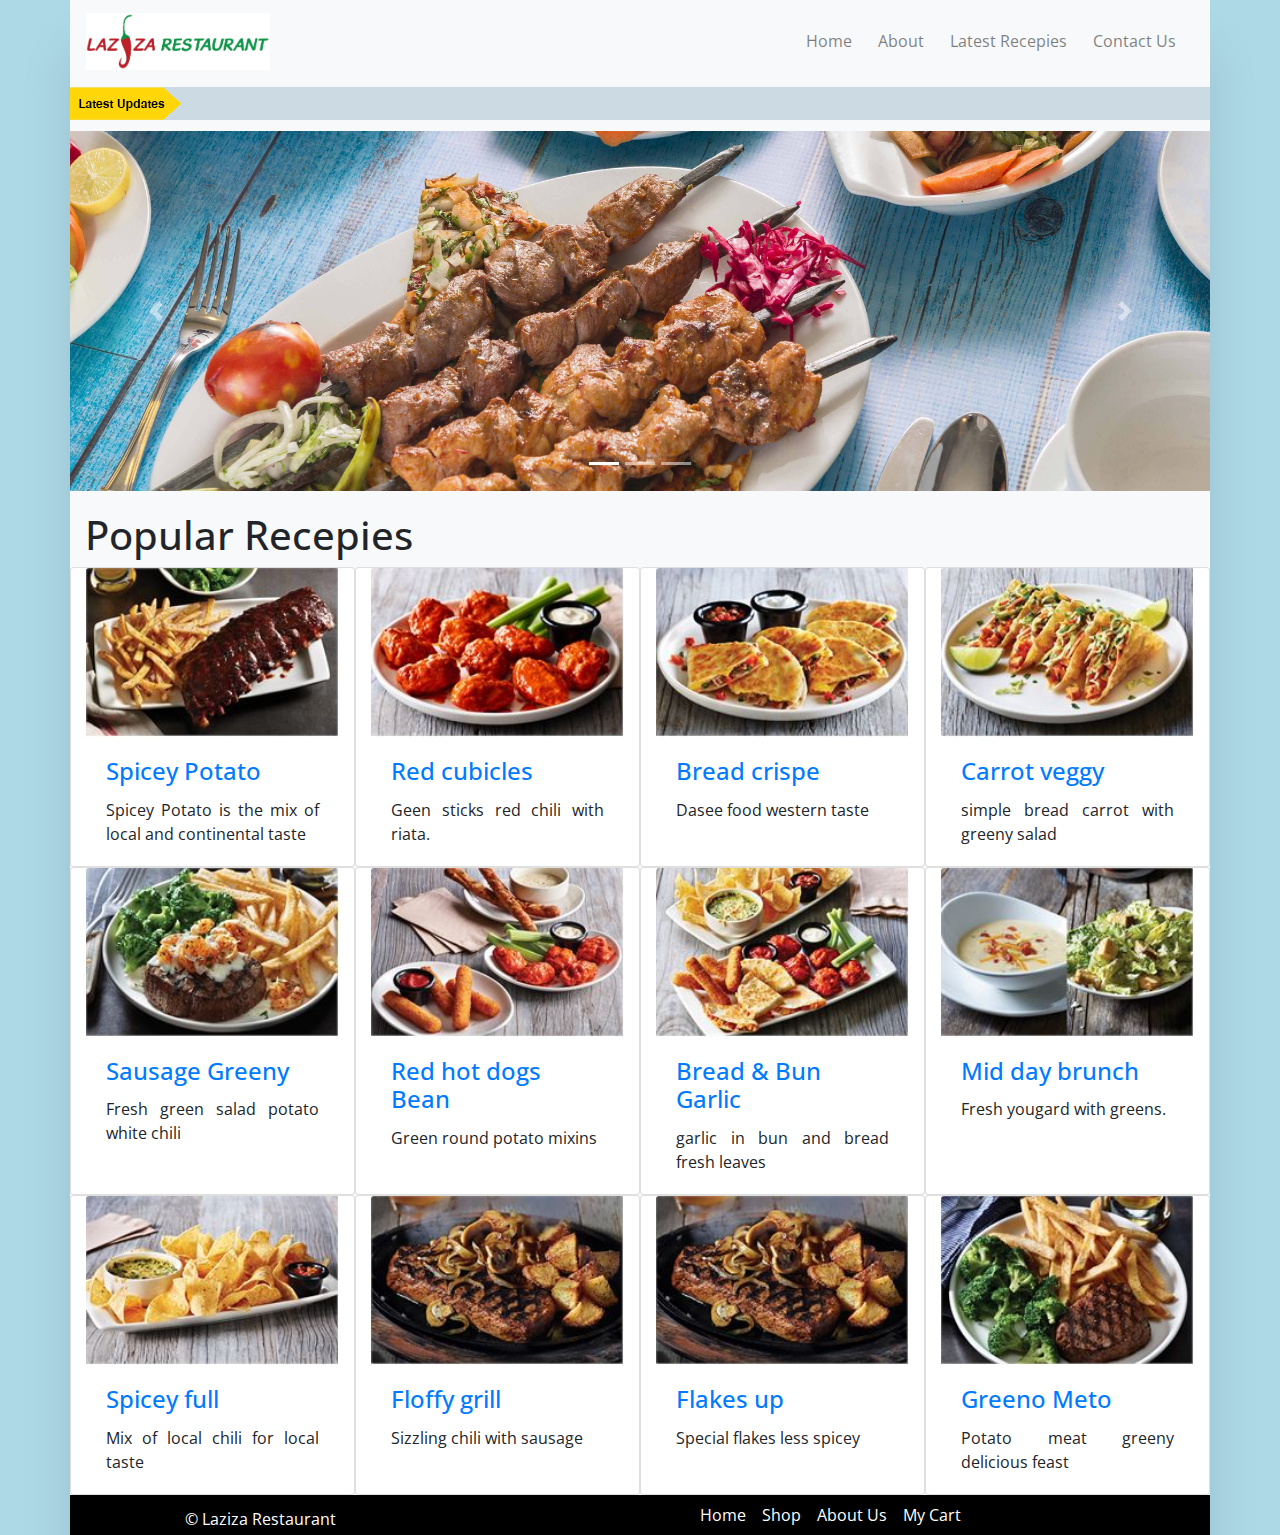
<file: index.html>
﻿<!DOCTYPE html>
<html lang="en">
<head>
    <meta charset="UTF-8" />
    <meta name="viewport" content="width=device-width, initial-scale=1.0" />
    <meta http-equiv="X-UA-Compatible" content="ie=edge" />
    <title>Laziza Resturant</title>

    <!--[if lt IE 9]>
      <script src="https://oss.maxcdn.com/libs/html5shiv/3.7.0/html5shiv.js"></script>
    <![endif]-->
    <!-- Bootstrap CSS -->
    <link rel="stylesheet" href="https://maxcdn.bootstrapcdn.com/bootstrap/4.1.3/css/bootstrap.min.css" />

    <!-- Font Awesome CSS-->
    <link rel="stylesheet" href="https://use.fontawesome.com/releases/v5.5.0/css/all.css" integrity="sha384-B4dIYHKNBt8Bc12p+WXckhzcICo0wtJAoU8YZTY5qE0Id1GSseTk6S+L3BlXeVIU"
          crossorigin="anonymous" />

    <!-- Custom Google Fonts -->
    <link href='https://fonts.googleapis.com/css?family=Open+Sans:300,300italic,400,400italic,600,600italic,700,700italic,800,800italic'
          rel='stylesheet' type='text/css'>
    <link href='https://fonts.googleapis.com/css?family=Indie+Flower:400' rel='stylesheet' type='text/css'>

    <!-- External CSS -->
    <link href="css/globalStyle.css" rel="stylesheet" type="text/css" />

    <!-- Production Link-->
    <link href="css/style.css" rel="stylesheet" type="text/css" />

    <style>
        body {
            background-color: lightblue;
        }


        /*For the header menu*/

        @media screen and (min-width: 570px) {
            .navbar {               
                display: -ms-flexbox;              
                -ms-flex-wrap: wrap;
                flex-wrap: wrap;
                -ms-flex-align: center;
                align-items: center;
                -ms-flex-pack: justify;
                justify-content: space-between;
                padding: .5rem 1rem;
            }
        }

            /*For the footer menu*/

            @media screen and (max-width: 490px) {
                #footer .nav-link {
                    display: block !important;
                    padding: .5rem .5rem !important;
                }

                #footer-copyrights {
                    padding-top: 0.5rem !important;
                    text-align: center !important;
                    align-content: center !important;
                }

                #footer .justify-content-end {
                    -ms-flex-pack: end !important;
                    justify-content: center !important;
                }

                #footer .nav-link {
                    /*background-color: red;*/
                    text-align: center !important;
                    width: 300px;
                }
            }

            @media screen and (max-width: 490px) {
                #footer .nav-link {
                    display: block !important;
                    padding: .5rem .5rem !important;
                }
            }

            @media screen and (min-width: 490px) {
                #footer .nav-link {
                    display: block !important;
                    padding: .5rem .5rem !important;
                }

                #footer-copyrights {
                    padding-top: 0.5rem !important;
                    text-align: center !important;
                    align-content: center !important;
                }

                #footer .justify-content-end {
                    -ms-flex-pack: end !important;
                    justify-content: center !important;
                }
            }
        
    </style>

</head>
<body>
    <div id="wrapper" class="container bg-light">
        <!-- Start Header -->
       

        <header class="row">
            <!-- nav bar with dropdown menu -->
            <nav class="navbar navbar-expand-sm navbar-light bg-light col-md-12">
                <!-- add logo to navbar-->
                <a class="navbar-brand" href="index.html">
                    <img src="images/logo/logo.png" class="img-fluid img-40">
                </a>
                <!-- hamburger button to open menu on small devices-->
                <span class="navbar-toggler" data-toggle="collapse" data-target="#myMenu">
                    <span class="navbar-toggler-icon"></span>
                </span>
                <!-- wrapper for collapsable section of menu -->
                <div class="collapse navbar-collapse" id="myMenu">
                    <ul class="navbar-nav ml-auto">
                        <li class="nav-item">
                            <a href="index.html" class="nav-link">Home</a>
                        </li>
                        <li class="nav-item">
                            <a href="aboutUs.html" class="nav-link">About</a>
                        </li>
                        <li class="nav-item">
                            <a href="receiptList.html" class="nav-link">Latest Recepies</a>
                        </li>
                        <li class="nav-item">
                            <a href="contact.html" class="nav-link">Contact Us</a>
                        </li>
                    </ul>
                </div>
            </nav>
        </header>
        <!-- End Header -->
        <!-- Start Slider Area -->
        <section id="slider" class="row">
            <!-- Start Ticker Aeea -->
            <div class="col-12">
                <!--start moving news-->
                <div class="m-news row">
                    <div class="m-news-f col-2">
                        &nbsp;
                    </div>
                    <div class="m-news-m food-marqee col-10">
                        <marquee scrollamount="3" onmouseover="this.stop();" direction="left" height="24" width="980" onmouseout="this.start();">
                            <b>
                                <span>
                                    <img src="images/arrow-news.png"><a href="#">Spicey Potato - Spicey Potato is the mix of local and continental taste</a>
                                </span><span>
                                    <img src="images/arrow-news.png"><a href="#">Red cubicles - Geen sticks red chili with riata</a>
                                </span><span>
                                    <img src="images/arrow-news.png"><a href="#">Bread crispe - Dasee food western taste</a>
                                </span><span>
                                    <img src="images/arrow-news.png"><a href="#">Carrot veggy - Simple bread carrot with greeny salad</a>
                                </span><span>
                                    <img src="images/arrow-news.png"><a href="#">Sausage Greeny - Fresh green salad potato white chili</a>
                                </span>
                            </b>
                        </marquee>
                    </div>
                </div>

                <!--end moving news-->
            </div>
            <!-- End Ticker Aeea -->
            <div id="demo" class="col-12 carousel slide p-0 mt-20" data-ride="carousel">

                <!-- Indicators -->
                <ol class="carousel-indicators">
                    <li data-target="#demo" data-slide-to="0" class="active"></li>
                    <li data-target="#demo" data-slide-to="1"></li>
                    <li data-target="#demo" data-slide-to="2"></li>
                </ol>

                <!-- The slideshow -->
                <div class="carousel-inner p-0">
                    <div class="carousel-item p-0 active" id="carouselImg1"></div>
                    <div class="carousel-item p-0 " id="carouselImg2"></div>
                    <div class="carousel-item p-0 " id="carouselImg3"></div>
                </div>
                <!-- Left and right controls -->
                <a class="carousel-control-prev" href="#demo" data-slide="prev">
                    <span class="carousel-control-prev-icon"></span>
                </a>
                <a class="carousel-control-next" href="#demo" data-slide="next">
                    <span class="carousel-control-next-icon"></span>
                </a>
            </div>
        </section>
        <!-- End Slider Area -->
        <!-- Start Body Area -->
        <!--<section id="body" class="row">



    <!-- jumbotron products heading -->


        <section id="jumbo" class="row">
            <div class="jumbotron-sm text-left mx-auto pt-20 col-md-12">
                <h1>Popular Recepies</h1>
            </div>


            <!-- Recepie Gallery -->
            <!-- Here, we will create bootstrap cards, which will be displayed side-by-side. Remember, all the product images & other information would actually be dynamic, meaning they would be loading from server side in most cases.-->
            <div class="col-sm-6 col-md-3 col-lg-3 card no-border margin-bottom-10">
                <a href="#" target="_blank">
                    <img alt="" src="images/recipe/recep1.jpg" data-toggle="tooltip" title="Spicey Potato is the mix of local and continental taste" class="card-img-top" />
                </a>
                <div class="card-body srv-settings">
                    <h4 class="card-title">
                        <a href="#" target="_blank">Spicey Potato&nbsp;</a>
                    </h4>
                    <p class="card-text text-justify">
                        Spicey Potato is the mix of local and continental taste
                    </p>
                </div>
            </div>

            <div class="col-sm-6 col-md-3 col-lg-3 card no-border margin-bottom-10">
                <a href="#" target="_blank">
                    <img alt="" src="images/recipe/recep2.jpg" data-toggle="tooltip" title="Geen sticks red chili with riata" class="card-img-top" />
                </a>
                <div class="card-body srv-settings">
                    <h4 class="card-title">
                        <a href="#" target="_blank">Red cubicles&nbsp;</a>
                    </h4>
                    <p class="card-text text-justify">
                        Geen sticks red chili with riata.
                    </p>
                </div>
            </div>

            <div class="col-sm-6 col-md-3 col-lg-3 card no-border margin-bottom-10">
                <a href="#" target="_blank">
                    <img alt="" src="images/recipe/recep3.jpg" data-toggle="tooltip" title="Dasee food western taste" class="card-img-top" />
                </a>
                <div class="card-body srv-settings">
                    <h4 class="card-title">
                        <a href="#" target="_blank">Bread crispe&nbsp;</a>
                    </h4>
                    <p class="card-text text-justify">
                        Dasee food western taste
                    </p>
                </div>
            </div>

            <div class="col-sm-6 col-md-3 col-lg-3 card no-border margin-bottom-10">
                <a href="#" target="_blank">
                    <img alt="" src="images/recipe/recep4.jpg" data-toggle="tooltip" title="simple bread carrot with greeny salad" class="card-img-top" />
                </a>
                <div class="card-body srv-settings">
                    <h4 class="card-title">
                        <a href="#" target="_blank">Carrot veggy&nbsp;</a>
                    </h4>
                    <p class="card-text text-justify">
                        simple bread carrot with greeny salad
                    </p>
                </div>
            </div>
        </section>

        <section id="" class="row">

            <!-- Recepie Gallery -->
            <!-- Here, we will create bootstrap cards, which will be displayed side-by-side. Remember, all the product images & other information would actually be dynamic, meaning they would be loading from server side in most cases.-->
            <div class="col-sm-6 col-md-3 col-lg-3 card no-border margin-bottom-10">
                <a href="#" target="_blank">
                    <img alt="" src="images/recipe/recep5.jpg" data-toggle="tooltip" title="Fresh green salad potato white chili" class="card-img-top" />
                </a>
                <div class="card-body srv-settings">
                    <h4 class="card-title">
                        <a href="#" target="_blank">Sausage Greeny&nbsp;</a>
                    </h4>
                    <p class="card-text text-justify">
                        Fresh green salad potato white chili
                    </p>
                </div>
            </div>

            <div class="col-sm-6 col-md-3 col-lg-3 card no-border margin-bottom-10">
                <a href="#" target="_blank">
                    <img alt="" src="images/recipe/recep6.jpg" data-toggle="tooltip" title="Green round potato mixins" class="card-img-top" />
                </a>
                <div class="card-body srv-settings">
                    <h4 class="card-title">
                        <a href="#" target="_blank">Red hot dogs Bean&nbsp;</a>
                    </h4>
                    <p class="card-text text-justify">
                        Green round potato mixins
                    </p>
                </div>
            </div>

            <div class="col-sm-6 col-md-3 col-lg-3 card no-border margin-bottom-10">
                <a href="#" target="_blank">
                    <img alt="" src="images/recipe/recep7.jpg" data-toggle="tooltip" title="garlic in bun and bread fresh leaves" class="card-img-top" />
                </a>
                <div class="card-body srv-settings">
                    <h4 class="card-title">
                        <a href="#" target="_blank">Bread & Bun Garlic&nbsp;</a>
                    </h4>
                    <p class="card-text text-justify">
                        garlic in bun and bread fresh leaves
                    </p>
                </div>
            </div>

            <div class="col-sm-6 col-md-3 col-lg-3 card no-border margin-bottom-10">
                <a href="#" target="_blank">
                    <img alt="" src="images/recipe/recep8.jpg" data-toggle="tooltip" title="Fresh yougard with greens" class="card-img-top" />
                </a>
                <div class="card-body srv-settings">
                    <h4 class="card-title">
                        <a href="#" target="_blank">Mid day brunch&nbsp;</a>
                    </h4>
                    <p class="card-text text-justify">
                        Fresh yougard with greens.
                    </p>
                </div>
            </div>
        </section>

        <section id="" class="row">


            <!-- Recepie Gallery -->
            <!-- Here, we will create bootstrap cards, which will be displayed side-by-side. Remember, all the product images & other information would actually be dynamic, meaning they would be loading from server side in most cases.-->
            <div class="col-sm-6 col-md-3 col-lg-3 card no-border margin-bottom-10">
                <a href="#" target="_blank">
                    <img alt="" src="images/recipe/recep9.jpg" data-toggle="tooltip" title="Mix of local chili for local taste" class="card-img-top" />
                </a>
                <div class="card-body srv-settings">
                    <h4 class="card-title">
                        <a href="#" target="_blank">Spicey full&nbsp;</a>
                    </h4>
                    <p class="card-text text-justify">
                        Mix of local chili for local taste
                    </p>
                </div>
            </div>

            <div class="col-sm-6 col-md-3 col-lg-3 card no-border margin-bottom-10">
                <a href="#" target="_blank">
                    <img alt="" src="images/recipe/recep10.jpg" data-toggle="tooltip" title="Sizzling chili with sausage" class="card-img-top" />
                </a>
                <div class="card-body srv-settings">
                    <h4 class="card-title">
                        <a href="#" target="_blank">Floffy grill &nbsp;</a>
                    </h4>
                    <p class="card-text text-justify">
                        Sizzling chili with sausage
                    </p>
                </div>
            </div>

            <div class="col-sm-6 col-md-3 col-lg-3 card no-border margin-bottom-10">
                <a href="#" target="_blank">
                    <img alt="" src="images/recipe/recep11.jpg" data-toggle="tooltip" title="Special flakes less spicey" class="card-img-top" />
                </a>
                <div class="card-body srv-settings">
                    <h4 class="card-title">
                        <a href="#" target="_blank">Flakes up&nbsp;</a>
                    </h4>
                    <p class="card-text text-justify">
                        Special flakes less spicey
                    </p>
                </div>
            </div>

            <div class="col-sm-6 col-md-3 col-lg-3 card no-border margin-bottom-10">
                <a href="#" target="_blank">
                    <img alt="" src="images/recipe/recep12.jpg" data-toggle="tooltip" title="Potato meat greeny delicious feast" class="card-img-top" />
                </a>
                <div class="card-body srv-settings">
                    <h4 class="card-title">
                        <a href="#" target="_blank">Greeno Meto&nbsp;</a>
                    </h4>
                    <p class="card-text text-justify">
                        Potato meat greeny delicious feast
                    </p>
                </div>
            </div>
        </section>
        <!-- End Body Area -->
        <!-- Start Footer Area -->
        <section id="footer" class="row">
            <div id="footer-copyrights" class="col-xs-12 col-sm-4  col-md-4">
                &copy; Laziza Restaurant
            </div>
            <nav id="footer-links" class="col-xs-12 col-sm-8 col-md-8" style="text-align:left">
                <!-- Navigation Links -->
                <ul class="nav justify-content-end color-white">
                    <li class="nav-item">
                        <a href="#" class="nav-link"> Home </a>
                    </li>
                    <li class="nav-item">
                        <a href="#" class="nav-link"> Shop </a>
                    </li>
                    <li class="nav-item">
                        <a href="#" class="nav-link"> About Us </a>
                    </li>
                    <li class="nav-item">
                        <a href="#" class="nav-link">
                            <i class="fas fa-shopping-cart"></i> My Cart
                        </a>
                    </li>
                </ul>
            </nav>
        </section>
        <!-- End Footer Area -->
    </div>
    <!-- End Header -->
    <!-- jQuery library -->
    <script src="https://ajax.googleapis.com/ajax/libs/jquery/3.3.1/jquery.min.js"></script>

    <!-- Popper JS -->
    <script src="https://cdnjs.cloudflare.com/ajax/libs/popper.js/1.14.3/umd/popper.min.js"></script>

    <!-- Bootstrap JS -->
    <script src="https://maxcdn.bootstrapcdn.com/bootstrap/4.1.3/js/bootstrap.min.js"></script>


</body>

</html>
</file>
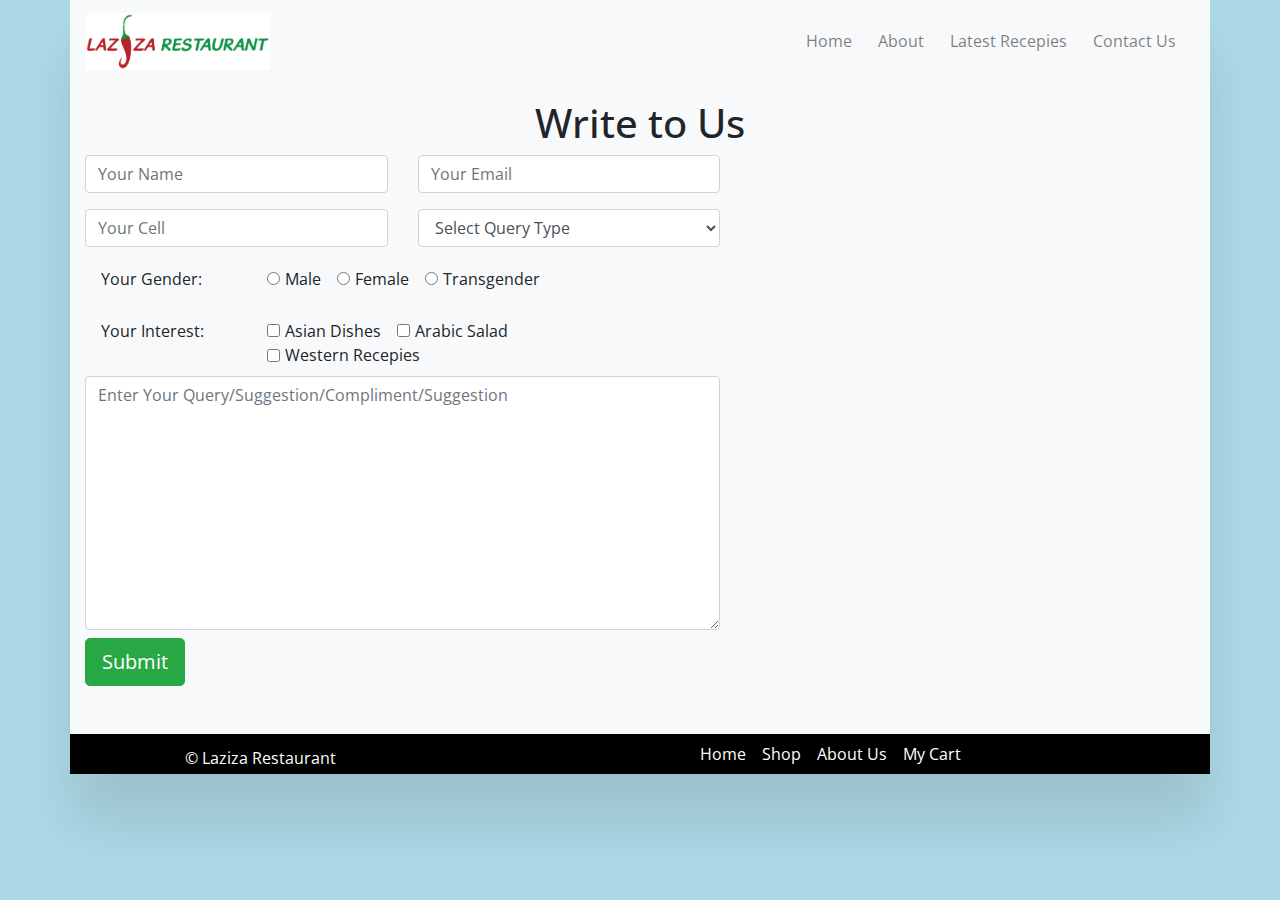
<file: contact.html>
﻿<!DOCTYPE html>
<html lang="en">

<head>
    <meta charset="UTF-8" />
    <meta name="viewport" content="width=device-width, initial-scale=1.0" />
    <meta http-equiv="X-UA-Compatible" content="ie=edge" />
    <title>Project Layout</title>

    <!--[if lt IE 9]>
      <script src="https://oss.maxcdn.com/libs/html5shiv/3.7.0/html5shiv.js"></script>
    <![endif]-->
    <!-- Bootstrap CSS -->
    <link rel="stylesheet" href="https://maxcdn.bootstrapcdn.com/bootstrap/4.1.3/css/bootstrap.min.css" />

    <!-- Font Awesome CSS-->
    <link rel="stylesheet" href="https://use.fontawesome.com/releases/v5.5.0/css/all.css" integrity="sha384-B4dIYHKNBt8Bc12p+WXckhzcICo0wtJAoU8YZTY5qE0Id1GSseTk6S+L3BlXeVIU"
          crossorigin="anonymous" />

    <!-- Custom Google Fonts -->
    <link href='https://fonts.googleapis.com/css?family=Open+Sans:300,300italic,400,400italic,600,600italic,700,700italic,800,800italic'
          rel='stylesheet' type='text/css'>
    <link href='https://fonts.googleapis.com/css?family=Indie+Flower:400' rel='stylesheet' type='text/css'>

    <!-- External CSS -->
    <link href="css/globalStyle.css" rel="stylesheet" type="text/css" />

    <!-- Production Link-->
    <link href="css/style.css" rel="stylesheet" type="text/css" />
</head>


<body>
    <div id="wrapper" class="container bg-light">
        <!-- Start Header -->
        <header class="row">
            <!-- nav bar with dropdown menu -->
            <nav class="navbar navbar-expand-sm navbar-light bg-light col-md-12">
                <!-- add logo to navbar-->
                <a class="navbar-brand" href="index.html">
                    <img src="images/logo/logo.png" class="img-fluid img-40">
                </a>
                <!-- hamburger button to open menu on small devices-->
                <span class="navbar-toggler" data-toggle="collapse" data-target="#myMenu">
                    <span class="navbar-toggler-icon"></span>
                </span>
                <!-- wrapper for collapsable section of menu -->
                <div class="collapse navbar-collapse" id="myMenu">
                    <ul class="navbar-nav ml-auto">
                        <li class="nav-item">
                            <a href="index.html" class="nav-link">Home</a>
                        </li>
                        <li class="nav-item">
                            <a href="aboutUs.html" class="nav-link">About</a>
                        </li>
                        <li class="nav-item">
                            <a href="receiptList.html" class="nav-link">Latest Recepies</a>
                        </li>
                        <li class="nav-item">
                            <a href="contact.html" class="nav-link">Contact Us</a>
                        </li>
                    </ul>
                </div>
            </nav>
        </header>
        <!-- End Header -->
        <!-- Start Body Area -->
        <section id="body" class="row">

            <!-- jumbotron products heading -->
            <div class="jumbotron-sm text-center mx-auto pt-3 col-md-12">
                <h1>Write to Us</h1>
            </div>

            <div class="col-md-7">
                <!-- form section -->
                <form action="#" method="post" onsubmit="return validateContactForm()">

                    <div class="row">
                        <div class="col">
                            <input type="text" class="form-control" placeholder="Your Name" id="txtName" name="txtName" required>
                            <span class="d-block text-danger mt-2 text-left" id="errorName"></span>
                        </div>
                        <div class="col">
                            <input type="email" class="form-control" placeholder="Your Email" id="txtEmail" id="txtEmail">
                            <span class="d-block text-danger mt-2 text-left" id="errorEmail"></span>
                        </div>
                    </div>

                    <div class="row mt-2">
                        <div class="col">
                            <input type="number" class="form-control" placeholder="Your Cell" id="txtCell" id="txtCell"
                                   min="0">
                        </div>
                        <div class="col">
                            <select class="form-control" id="ddlMsgType" name="ddlMsgType">
                                <option value="">Select Query Type</option>
                                <option value="Query">Query</option>
                                <option value="Compliment">Compliment</option>
                                <option value="Suggestion">Suggestion</option>
                                <option value="Complaint">Complaint</option>
                            </select>
                        </div>
                    </div>

                    <div class="row mt-20">
                        <div class="col-3 ml-3">
                            <div><label>Your Gender:</label></div>
                        </div>
                        <div class="col-8">
                            <div class="form-check form-check-inline">
                                <input class="form-check-input" type="radio" name="gender" id="rdMale" value="male">
                                <label class="form-check-label" for="inlineRadio1">Male</label>
                            </div>
                            <div class="form-check form-check-inline">
                                <input class="form-check-input" type="radio" name="gender" id="rdFemale" value="female">
                                <label class="form-check-label" for="inlineRadio2">Female</label>
                            </div>
                            <div class="form-check form-check-inline">
                                <input class="form-check-input" type="radio" name="gender" id="rdTransgender" value="transgender">
                                <label class="form-check-label" for="inlineRadio3">Transgender</label>
                            </div>
                        </div>
                    </div>

                    <div class="row mt-20">
                        <div class="col-3 ml-3">
                            <div><label>Your Interest:</label></div>
                        </div>
                        <div class="col-7">
                            <div class="form-check form-check-inline">
                                <input class="form-check-input" type="checkbox" id="chkAsian" value="option1">
                                <label class="form-check-label" for="chkAsian">Asian Dishes</label>
                            </div>
                            <div class="form-check form-check-inline">
                                <input class="form-check-input" type="checkbox" id="chkArabic" value="option2">
                                <label class="form-check-label" for="inlineCheckbox2">Arabic Salad</label>
                            </div>
                            <div class="form-check form-check-inline">
                                <input class="form-check-input" type="checkbox" id="chkWestern" value="option3">
                                <label class="form-check-label" for="chkWestern">Western Recepies</label>
                            </div>
                        </div>
                    </div>

                    <textarea class="form-control mt-2" name="txtMessage" id="txtMessage" cols="30" rows="10"
                              placeholder="Enter Your Query/Suggestion/Compliment/Suggestion"></textarea>

                    <input type="submit" value="Submit" class="btn btn-lg btn-success mt-2 mb-5">

                </form>

            </div>

            <div class="col-md-5">
                <!-- map section -->
                <iframe src="https://www.google.com/maps/embed?pb=!1m14!1m8!1m3!1d13287.307629702611!2d73.0740604!3d33.6357298!3m2!1i1024!2i768!4f13.1!3m3!1m2!1s0x0%3A0x95d7e2b76897981a!2sEVS+Training+Institute+Rawalpindi!5e0!3m2!1sen!2s!4v1548581702743"
                        height="450" frameborder="0" style="border:0" allowfullscreen></iframe>
            </div>
        </section>
        <!-- End Body Area -->
        <!-- Start Footer Area -->
        <section id="footer" class="row">
            <div id="footer-copyrights" class="col-md-4">
                &copy; Laziza Restaurant
            </div>
            <nav id="footer-links" class="col-md-8">
                <!-- Navigation Links -->
                <ul class="nav justify-content-end color-white">
                    <li class="nav-item">
                        <a href="#" class="nav-link"> Home </a>
                    </li>
                    <li class="nav-item">
                        <a href="#" class="nav-link"> Shop </a>
                    </li>
                    <li class="nav-item">
                        <a href="#" class="nav-link"> About Us </a>
                    </li>
                    <li class="nav-item">
                        <a href="#" class="nav-link">
                            <i class="fas fa-shopping-cart"></i> My Cart
                        </a>
                    </li>
                </ul>
            </nav>
        </section>
        <!-- End Footer Area -->
    </div>
    <!-- jQuery library -->
    <script src="https://ajax.googleapis.com/ajax/libs/jquery/3.3.1/jquery.min.js"></script>

    <!-- Popper JS -->
    <script src="https://cdnjs.cloudflare.com/ajax/libs/popper.js/1.14.3/umd/popper.min.js"></script>

    <!-- Bootstrap JS -->
    <script src="https://maxcdn.bootstrapcdn.com/bootstrap/4.1.3/js/bootstrap.min.js"></script>

    <script>
        //set width of iframe object
        var iframeElement = document.getElementsByTagName('iframe')[0];
        console.log(iframeElement);

        //change width of iframe element by using "STYLE" attribute
        iframeElement.style.width = '100%';
        console.log(iframeElement);

        //debugger;
        

       // text.innerText = "Laziza Resturant Islamabad";
       

        function validateContactForm() {
            var txtName = document.getElementById('txtName').value;
            var txtEmail = document.getElementById('txtEmail');

            console.log(txtName.value);
            //example; ali@evs.com;	ALI@evs.com

            if (txtEmail.value == "") {
                //set the error message
                document.getElementById('errorEmail').innerHTML = "Email is required";

                //set the border red for textbox
                txtEmail.setAttribute('class', 'form-control border-red');
                return false;
            }

            else {
                document.getElementById('errorEmail').innerHTML = "";
                txtEmail.setAttribute('class', 'form-control');
            }
            return true;


        }

        var text = document.querySelector('.place-name').innerHTML;

        console.log(text.innerText);
    </script>





</body>

</html>
</file>
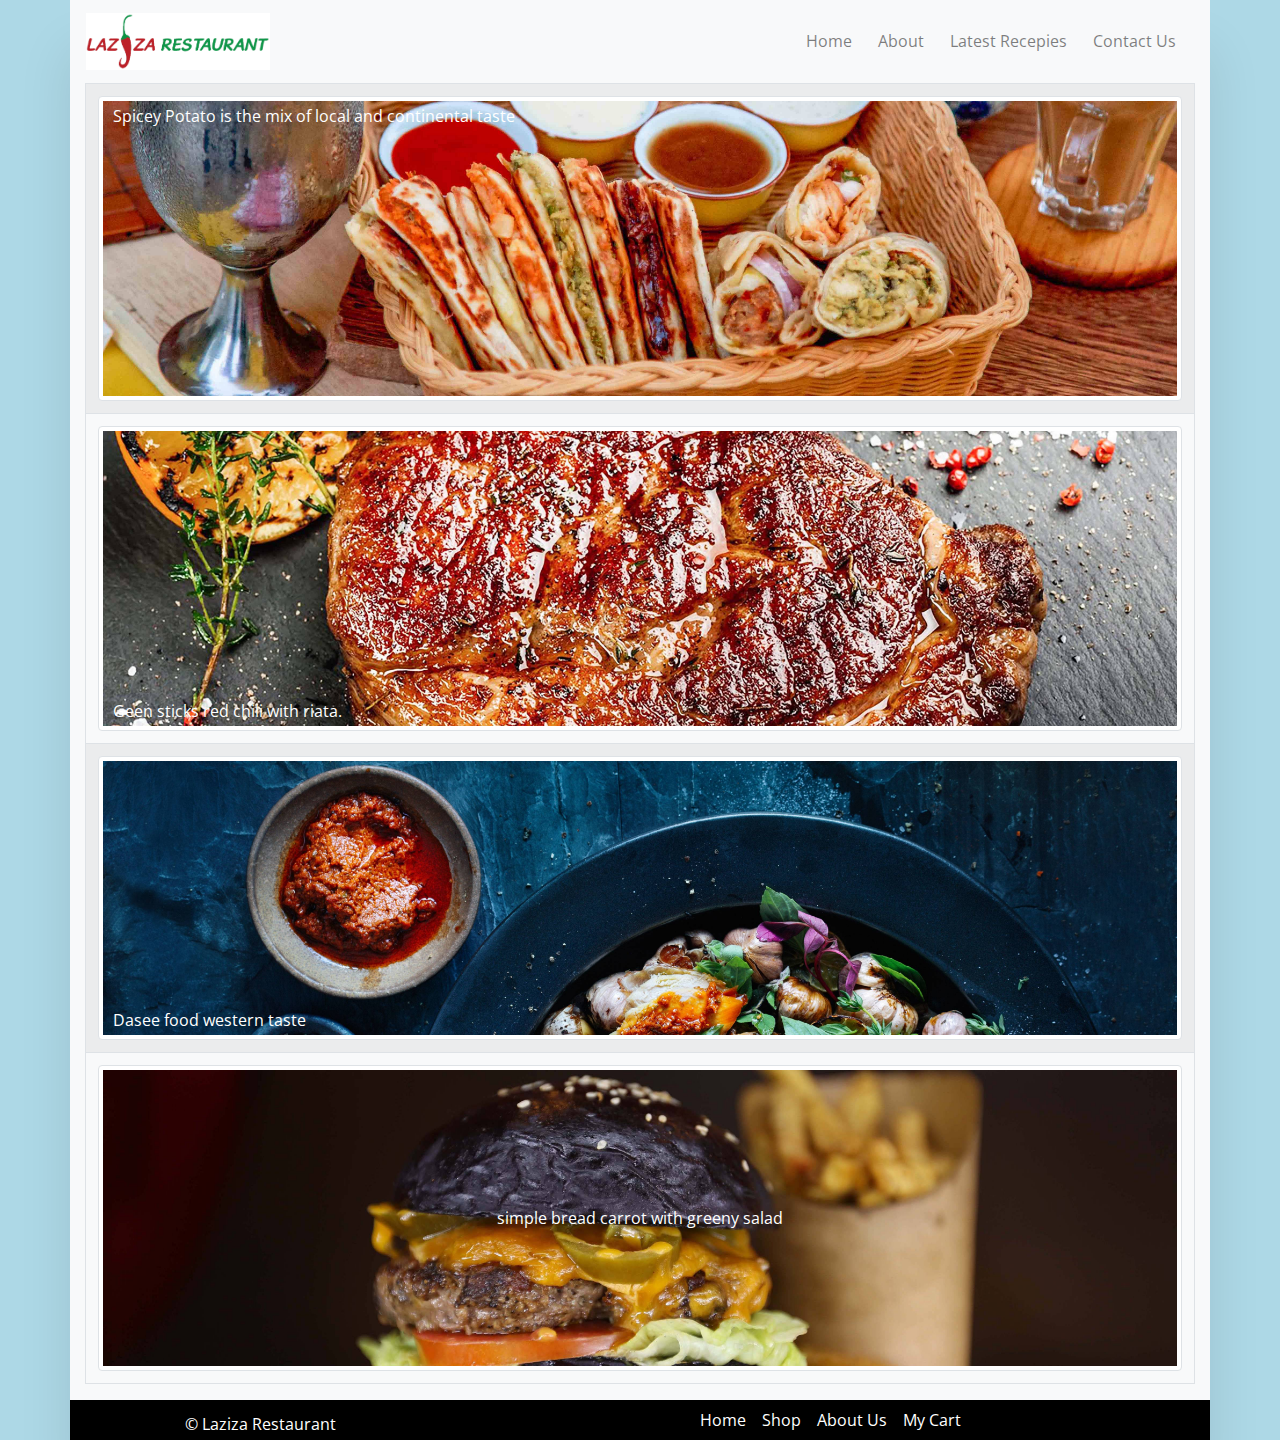
<file: receiptList.html>
﻿<!DOCTYPE html>
<html lang="en">
<head>
    <meta charset="UTF-8" />
    <meta name="viewport" content="width=device-width, initial-scale=1.0" />
    <meta http-equiv="X-UA-Compatible" content="ie=edge" />
    <title>Laziza Resturant</title>

    <!--[if lt IE 9]>
      <script src="https://oss.maxcdn.com/libs/html5shiv/3.7.0/html5shiv.js"></script>
    <![endif]-->
    <!-- Bootstrap CSS -->
    <link rel="stylesheet" href="https://maxcdn.bootstrapcdn.com/bootstrap/4.1.3/css/bootstrap.min.css" />

    <!-- Font Awesome CSS-->
    <link rel="stylesheet" href="https://use.fontawesome.com/releases/v5.5.0/css/all.css" integrity="sha384-B4dIYHKNBt8Bc12p+WXckhzcICo0wtJAoU8YZTY5qE0Id1GSseTk6S+L3BlXeVIU"
          crossorigin="anonymous" />

    <!-- Custom Google Fonts -->
    <link href='https://fonts.googleapis.com/css?family=Open+Sans:300,300italic,400,400italic,600,600italic,700,700italic,800,800italic'
          rel='stylesheet' type='text/css'>
    <link href='https://fonts.googleapis.com/css?family=Indie+Flower:400' rel='stylesheet' type='text/css'>

    <!-- External CSS -->
    <link href="css/globalStyle.css" rel="stylesheet" type="text/css" />

    <!-- Production Link-->
    <link href="css/style.css" rel="stylesheet" type="text/css" />

</head>
<body>
    <div id="wrapper" class="container bg-light">
        <!-- Start Header -->
        <header class="row">
            <!-- nav bar with dropdown menu -->
            <nav class="navbar navbar-expand-sm navbar-light bg-light col-md-12">
                <!-- add logo to navbar-->
                <a class="navbar-brand" href="index.html">
                    <img src="images/logo/logo.png" class="img-fluid img-40">
                </a>
                <!-- hamburger button to open menu on small devices-->
                <span class="navbar-toggler" data-toggle="collapse" data-target="#myMenu">
                    <span class="navbar-toggler-icon"></span>
                </span>
                <!-- wrapper for collapsable section of menu -->
                <div class="collapse navbar-collapse" id="myMenu">
                    <ul class="navbar-nav ml-auto">
                        <li class="nav-item">
                            <a href="index.html" class="nav-link">Home</a>
                        </li>
                        <li class="nav-item">
                            <a href="aboutUs.html" class="nav-link">About</a>
                        </li>
                        <li class="nav-item">
                            <a href="receiptList.html" class="nav-link">Latest Recepies</a>
                        </li>
                        <li class="nav-item">
                            <a href="contact.html" class="nav-link">Contact Us</a>
                        </li>
                    </ul>
                </div>
            </nav>
        </header>
        <!-- End Header -->
        <!-- Start Body Area -->
        <div class="row">
            <div class="col-md-12">
                <table id="reformstbl" class="table table-bordered table-striped">
                    <tbody>
                        <tr>
                            <td>
                                <div class="row">
                                    <div class="col-12">
                                        <img alt=""
                                             src="images/recipe/t6wd-hero.jpg"
                                             data-toggle="tooltip"
                                             title="Spicey Potato is the mix of local and continental taste"
                                             class="img-thumbnail" />
                                        <div class="top-left text-white  ">Spicey Potato is the mix of local and continental taste</div>
                                    </div>
                                </div>
                            </td>
                        </tr>
                        <tr>
                            <td>
                                <div class="row">
                                    <div class="col-12">
                                        <img alt=""
                                             src="images/recipe/t7hn-hero.jpg"
                                             data-toggle="tooltip"
                                             title="Geen sticks red chili with riata."
                                             class="img-thumbnail" />
                                        <div class="bottom-left text-white "> Geen sticks red chili with riata.</div>
                                    </div>
                                </div>
                            </td>
                        </tr>
                        <tr>
                            <td>
                                <div class="row">
                                    <div class="col-12">
                                        <img alt=""
                                             src="images/recipe/cms-hero.jpg"
                                             data-toggle="tooltip"
                                             title="Dasee food western taste"
                                             class="img-thumbnail" />
                                        <div class="bottom-left text-white ">Dasee food western taste</div>
                                    </div>
                                </div>
                            </td>
                        </tr>
                        <tr>
                            <td>
                                <div class="row">
                                    <div class="col-12">
                                        <img alt=""
                                             src="images/recipe/s8bp-hero.jpg"
                                             data-toggle="tooltip"
                                             title="simple bread carrot with greeny salad"
                                             class="img-thumbnail" />
                                        <div class="centered text-white ">simple bread carrot with greeny salad</div>
                                    </div>

                                </div>
                            </td>
                        </tr>
                    </tbody>
                </table>
            </div>
        </div>
        <!-- End Body Area -->
        <!-- Start Footer Area -->
        <section id="footer" class="row">
            <div id="footer-copyrights" class="col-md-4">
                &copy; Laziza Restaurant
            </div>
            <nav id="footer-links" class="col-md-8">
                <!-- Navigation Links -->
                <ul class="nav justify-content-end color-white">
                    <li class="nav-item">
                        <a href="#" class="nav-link"> Home </a>
                    </li>
                    <li class="nav-item">
                        <a href="#" class="nav-link"> Shop </a>
                    </li>
                    <li class="nav-item">
                        <a href="#" class="nav-link"> About Us </a>
                    </li>
                    <li class="nav-item">
                        <a href="#" class="nav-link">
                            <i class="fas fa-shopping-cart"></i> My Cart
                        </a>
                    </li>
                </ul>
            </nav>
        </section>
        <!-- End Footer Area -->
    </div>
    <!-- End Header -->
    <!-- jQuery library -->
    <script src="https://ajax.googleapis.com/ajax/libs/jquery/3.3.1/jquery.min.js"></script>

    <!-- Popper JS -->
    <script src="https://cdnjs.cloudflare.com/ajax/libs/popper.js/1.14.3/umd/popper.min.js"></script>

    <!-- Bootstrap JS -->
    <script src="https://maxcdn.bootstrapcdn.com/bootstrap/4.1.3/js/bootstrap.min.js"></script>


</body>

</html>
</file>
<file: css/globalStyle.css>
* {
    margin: 0;
    padding: 0;
    font-family: 'Open Sans', serif;
}

#wrapper {
    box-shadow: 0 50px 50px rgba(0, 0, 0, 0.1);
}

/* h1,
h2,
h3,
h4,
h5,
h6 {
    font-family: 'Indie Flower', cursive;
} */

.bg-transparent {
    background-color: transparent;
}

.pt-20 {
    padding-top: 20px;
}

.mt-20 {
    margin-top: 20px;
}

.mb-10 {
    margin-bottom: 10px;
}

.border-bottom-1 {
    border-bottom: 1px solid grey;
}

.nav-link i {
    color: black;
}


/* variable font size 
@media only screen  and (max-width:768px){
  body{
    font-size:1vw;
  }
}*/

.navbar-purple * {
    color: white;
}

.bg-purple,
.bg-purple * {
    background-color: purple;
}
</file>
<file: css/style.css>
div,
header,
footer,
section,
article,
.card {
    /* border: 1px solid black; */
}


/* Header */

.img-40 {
    width: 40%;
}

#header-links {
    padding-top: 1rem;
}

.color-white i,
.color-white a {
    color: white;
}


/*Body */

.fa-star {
    color: gold;
}

.card:hover {
    box-shadow: 0 50px 50px rgba(0, 0, 0, 10);
    cursor: pointer;
    transition: 1500ms;
}


/*Slider */


/* #slider{
  height:40vh;
  background-size:100% 100%;
  background-position:center center;
  background-repeat:no-repeat;
} */


/* Coursel image backgrounds */

.carousel-item {
    height: 40vh;
    background-repeat: no-repeat;
    background-size: 100% 100%;
    background-position: center;
}

#carouselImg1 {
    background-image: url('../images/slider/s2hn-hero.jpg');
}

#carouselImg2 {
    background-image: url('../images/slider/s3na-hero.jpg');
}

#carouselImg3 {
    background-image: url('../images/slider/s5zd-hero.jpg');
}


/* Override the carousel caption style here.... */

.carousel-caption {
    color: black;
    font-weight: bold;
}

/*@media only screen and (max-width:768px) {
    #slider,
    #slider .carousel-inner,
    .carousel-inner * {
        height: 30vh;
    }

    #header-links {
        padding-top: 0rem;
    }

    #jumbo {
        padding-top: 20px;
    }
}*/

@media only screen and (max-width: 600px) {
    body {
        background-color: lightblue;
    }
}

/* Footer */

    #footer {
        background-color: black;
        color: white;
    }

    #footer-copyrights {
        padding-top: 0.5rem;
    }

    .navbar-dark a {
        color: white !important;
    }

    .border-red {
        border: 2px solid red;
    }


    /* To write text on image */
    .bottom-left {
        position: absolute;
        bottom: 8px;
        left: 30px;
    }

    .top-left {
        position: absolute;
        top: 8px;
        left: 30px;
    }

    .top-right {
        position: absolute;
        top: 8px;
        right: 16px;
    }

    .bottom-right {
        position: absolute;
        bottom: 8px;
        right: 16px;
    }

    .centered {
        position: absolute;
        top: 50%;
        left: 50%;
        transform: translate(-50%, -50%);
    }

    .text-white {
        color: white
    }

    /*for ticker*/

    .m-news-f {
        float: left;
        background: #ccdae3 url(../images/latestUpdates.png) no-repeat;
        width: 100px;
        height: 33px;
        /*margin-left:2px;*/
    }

    .m-news {
        height: 24px;
        margin-top: 4px;
    }

    .m-news-m {
        float: right;
        background-color: #ccdae3;
        width: 848px;
        height: 33px;
        overflow: hidden;
        padding-top: 6px;
    }



    .food-marqee a {
        color: red;
    }

        .food-marqee a:hover {
            color: darkgreen;
            text-decoration: underline;
        }


        /* To manage footer responsive*/
body {
    background-color: lightblue;
}

@media screen and (max-width: 479px) {
    .nav-link {
        display: block !important;
        padding: .5rem .5rem !important;
    }

    #footer-copyrights {
        padding-top: 0.5rem !important;
        text-align: center !important;
        align-content: center !important;
    }

    .justify-content-end {
        -ms-flex-pack: end !important;
        justify-content: center !important;
    }
}

@media screen and (max-width: 490px) {
    .nav-link {
        display: block !important;
        padding: .5rem .5rem !important;
    }
}

@media screen and (min-width: 490px) {
    .nav-link {
        display: block !important;
        padding: .5rem .5rem !important;
    }

    #footer-copyrights {
        padding-top: 0.5rem !important;
        text-align: center !important;
        align-content: center !important;
    }

    .justify-content-end {
        -ms-flex-pack: end !important;
        justify-content: center !important;
    }
}
/*hhhhhhhhhhhhhhhhhhhhhhhhhhhhhhhhhhhhhhhhhhhhhhhhhh*/

body {
    font-family: 'Raleway', sans-serif;
}

.header-section {
    background-color: #00a2ff;
    padding-top: 15px;
}

.no-padding {
    padding-left: 0 !important;
    padding-right: 0 !important;
}

.logo-section h2 {
    margin-top: 0;
    color: #fff;
    font-family: 'Times New Roman', Times, serif;
    font-size: 30px;
    padding-top: 7px;
}

.navbar-default {
    background-color: transparent !important;
    border: none !important;
    box-shadow: 0 !important;
}

.navbar-brand {
    font-size: 30px;
    color: #fff !important;
    font-family: 'Times New Roman', Times, serif;
}

.navbar-default {
    margin-bottom: 5px !important;
}
    /* .navbar-default a .fa{
    font-size:  24px;
} */

    .navbar-default a img {
        position: relative;
        top: -10px;
    }

.navbar-nav li {
    margin-right: 10px;
}

.navbar-default .navbar-nav > li > a {
    color: #fff;
    font-size: 18px;
    text-transform: uppercase;
}

.lastest-products-section {
    padding-top: 20px;
}

    .lastest-products-section .section-heading {
        font-size: 40px;
        font-weight: 700;
        color: #48a0d7;
        text-align: center;
        margin-bottom: 30px;
    }

    .lastest-products-section .product-item {
        box-shadow: 1px 1px rgba(0,0,0,.1);
        margin-bottom: 30px;
    }

.product-item .meta-info {
    padding: 15px;
}

.img-wrapper {
    position: relative;
}

    .img-wrapper img {
        width: 100%;
    }

    .img-wrapper h4 {
        position: absolute;
        background-color: rgba(255,255,255,.9);
        bottom: 50px;
        width: 100%;
        padding: 10px;
        text-align: center;
        color: #48a0d7;
    }

.lastest-products-section .product-item .category {
    margin-bottom: 10px;
    text-align: center;
}

.lastest-products-section .meta-info .price {
    float: left;
}

.lastest-products-section .meta-info .cart-link {
    float: right;
}

@media screen and (max-width:767px) {
    .img-wrapper img {
        width: auto !important;
    }
}
</file>
